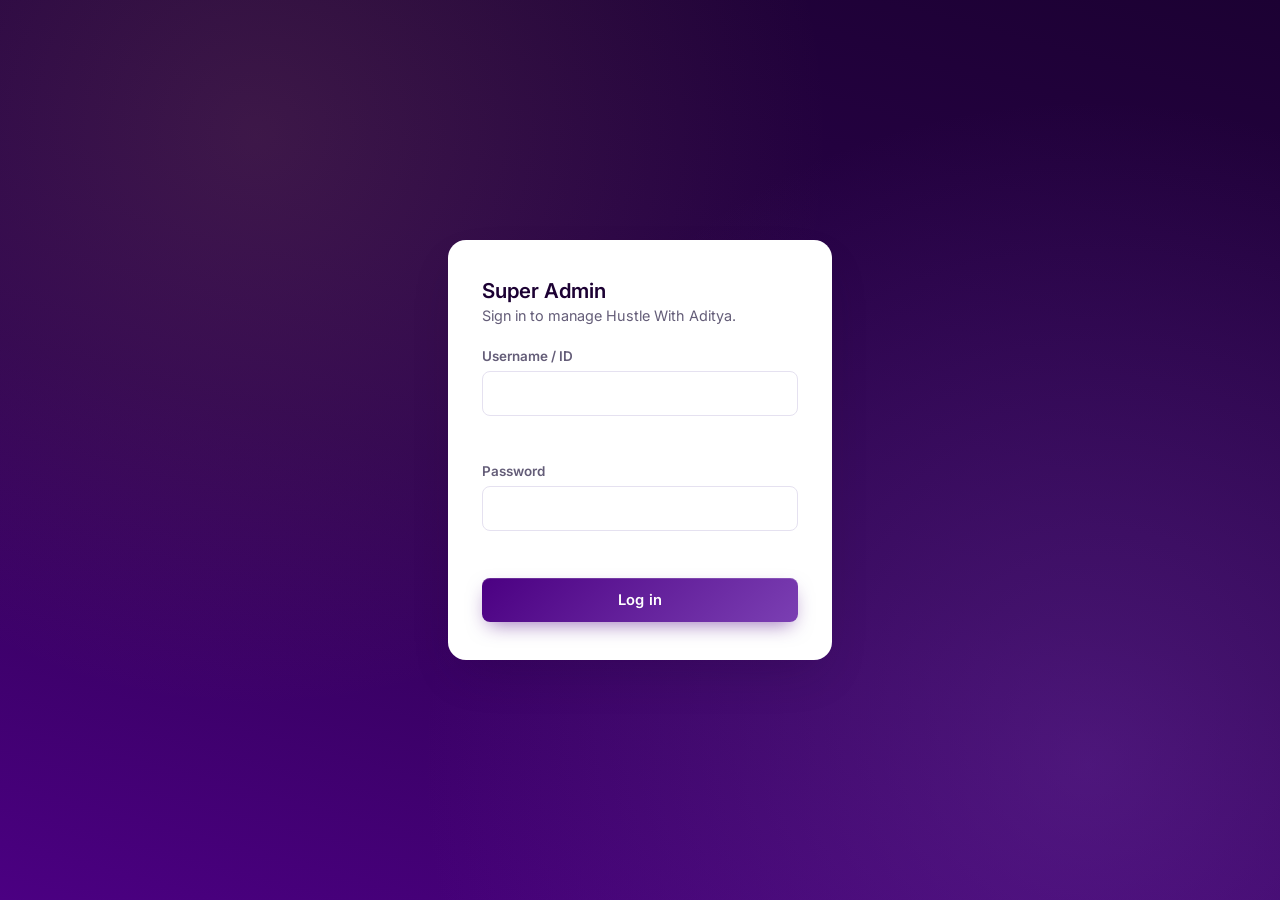
<file: index.html>
<!DOCTYPE html>
<html lang="en">
<head>
<meta charset="UTF-8">
<meta name="viewport" content="width=device-width,initial-scale=1">
<meta http-equiv="refresh" content="0; url=login.html">
<title>Super Admin | Hustle With Aditya</title>
</head>
<body>
<p>Redirecting to <a href="login.html">login</a>…</p>
<script>location.replace('login.html');</script>
</body>
</html>
</file>
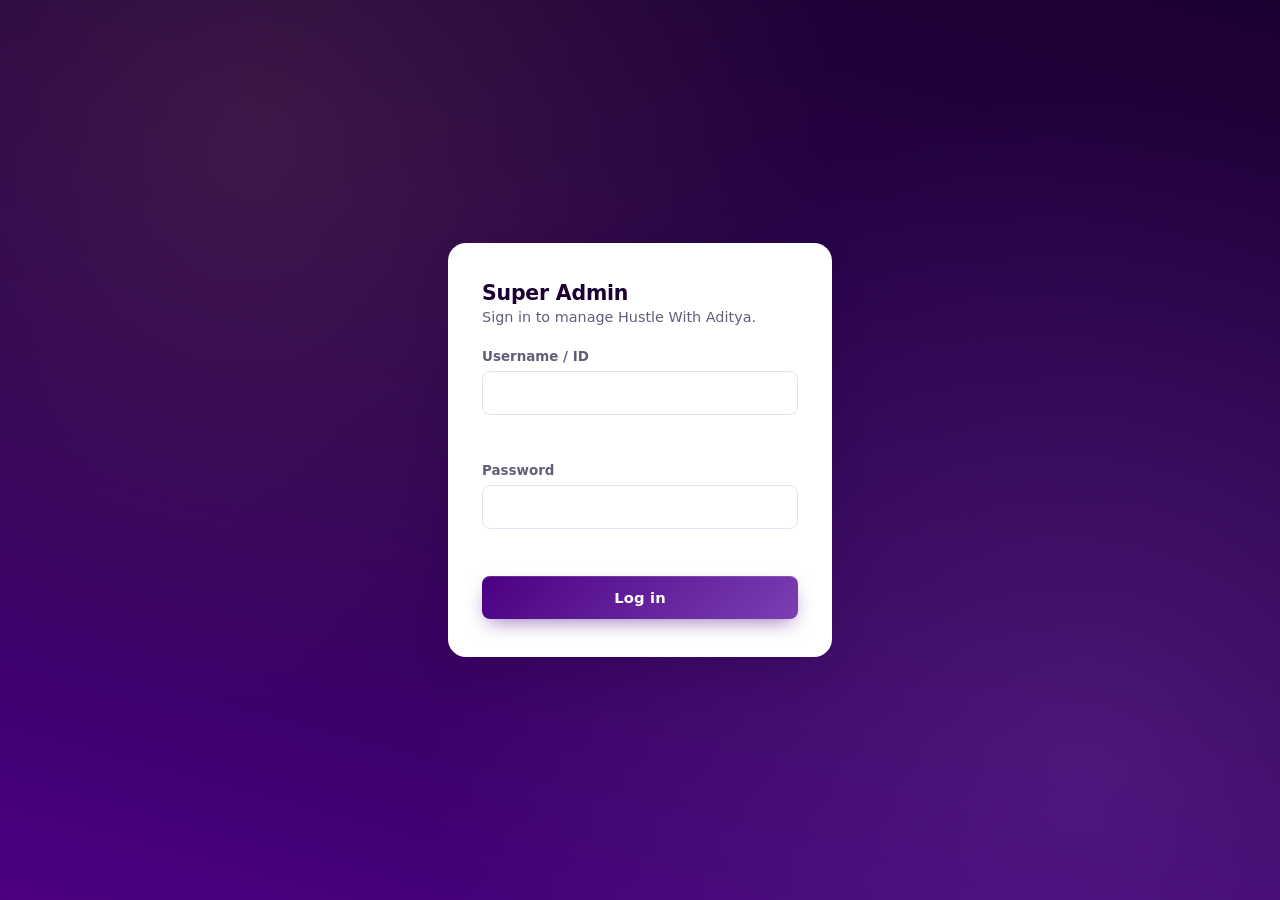
<file: analytics.html>
<!DOCTYPE html>
<html lang="en">
<head>
<meta charset="UTF-8"><meta name="viewport" content="width=device-width,initial-scale=1">
<title>Business Analytics | Hustle With Aditya Admin</title>
<link rel="preconnect" href="https://fonts.googleapis.com"><link rel="preconnect" href="https://fonts.gstatic.com" crossorigin>
<link href="https://fonts.googleapis.com/css2?family=Inter:wght@400;500;600;700;800&display=swap" rel="stylesheet">
<link rel="stylesheet" href="css/variables.css"><link rel="stylesheet" href="css/base.css">
<link rel="stylesheet" href="css/analytics.css">
<link rel="stylesheet" href="css/responsive.css">
</head>
<body>
<div id="app"></div>
<script type="module" src="js/analytics.js"></script>
</body>
</html>
</file>
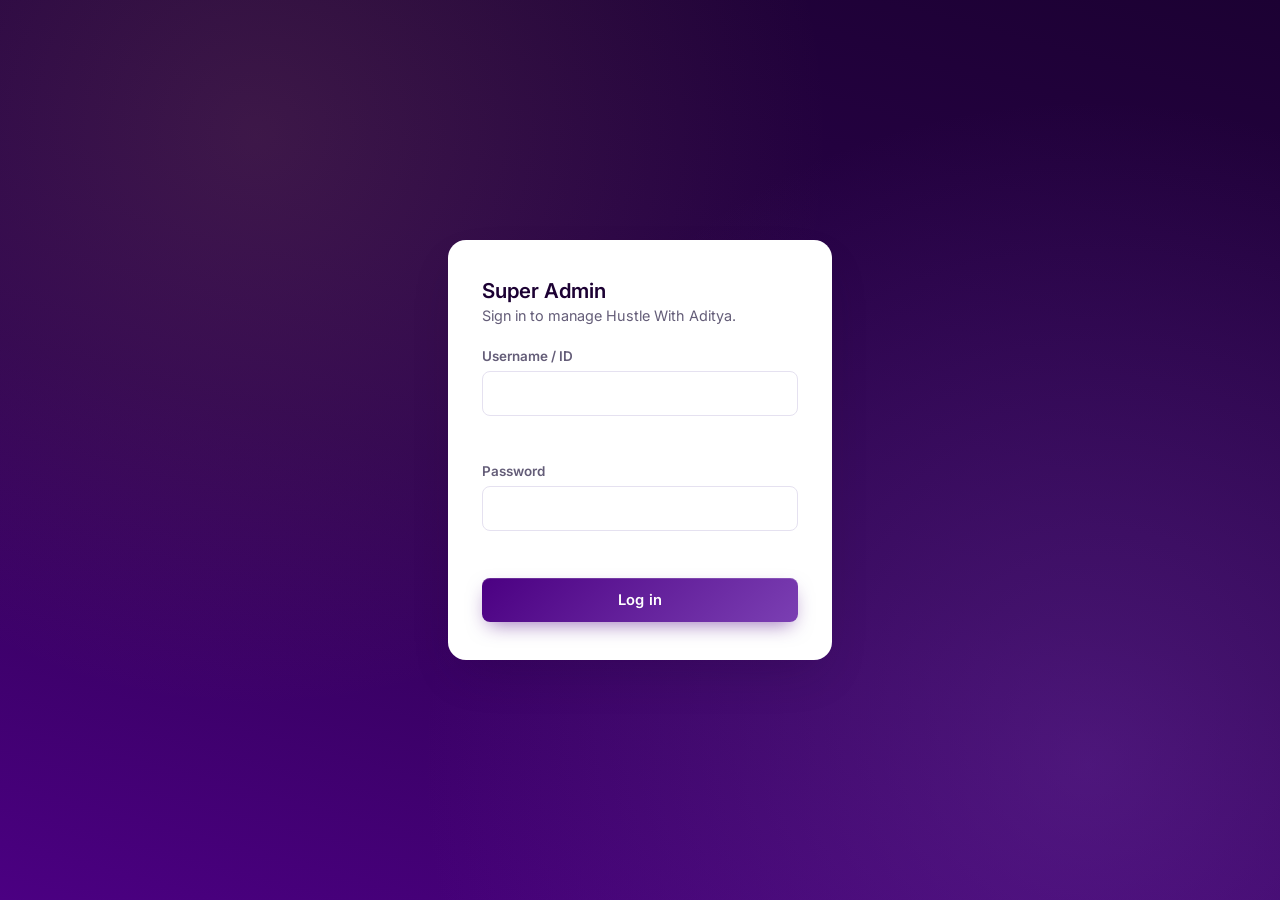
<file: dashboard.html>
<!DOCTYPE html>
<html lang="en">
<head>
<meta charset="UTF-8"><meta name="viewport" content="width=device-width,initial-scale=1">
<title>Dashboard | Hustle With Aditya Admin</title>
<link rel="preconnect" href="https://fonts.googleapis.com"><link rel="preconnect" href="https://fonts.gstatic.com" crossorigin>
<link href="https://fonts.googleapis.com/css2?family=Inter:wght@400;500;600;700;800&display=swap" rel="stylesheet">
<link rel="stylesheet" href="css/variables.css"><link rel="stylesheet" href="css/base.css">
<link rel="stylesheet" href="css/responsive.css">
</head>
<body>
<div id="app"></div>
<script type="module" src="js/dashboard.js"></script>
</body>
</html>
</file>
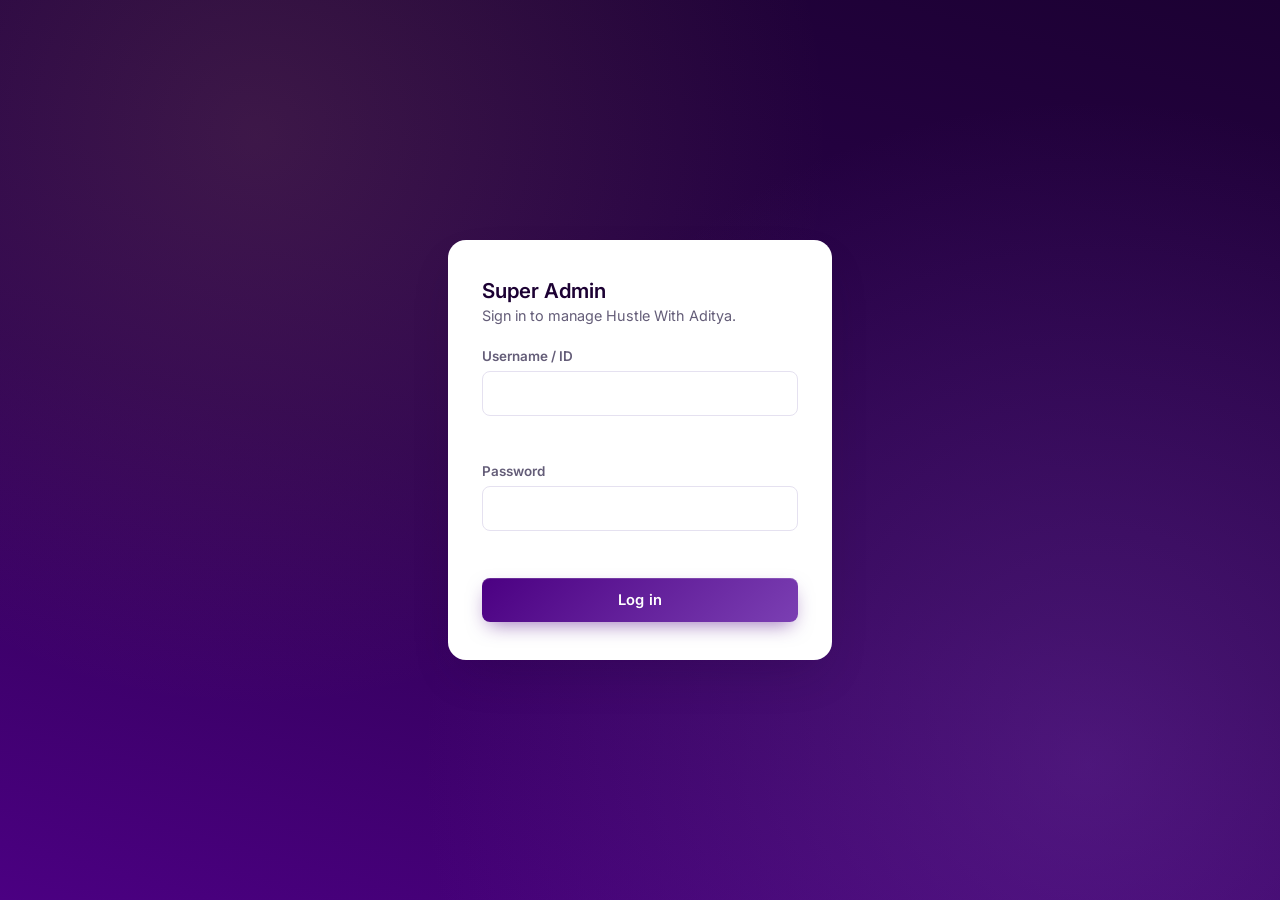
<file: export-center.html>
<!DOCTYPE html>
<html lang="en">
<head>
<meta charset="UTF-8"><meta name="viewport" content="width=device-width,initial-scale=1">
<title>Export Center | Hustle With Aditya Admin</title>
<link rel="preconnect" href="https://fonts.googleapis.com"><link rel="preconnect" href="https://fonts.gstatic.com" crossorigin>
<link href="https://fonts.googleapis.com/css2?family=Inter:wght@400;500;600;700;800&display=swap" rel="stylesheet">
<link rel="stylesheet" href="css/variables.css"><link rel="stylesheet" href="css/base.css">
<link rel="stylesheet" href="css/export-center.css">
<link rel="stylesheet" href="css/responsive.css">
</head>
<body>
<div id="app"></div>
<script type="module" src="js/export-center.js"></script>
</body>
</html>
</file>
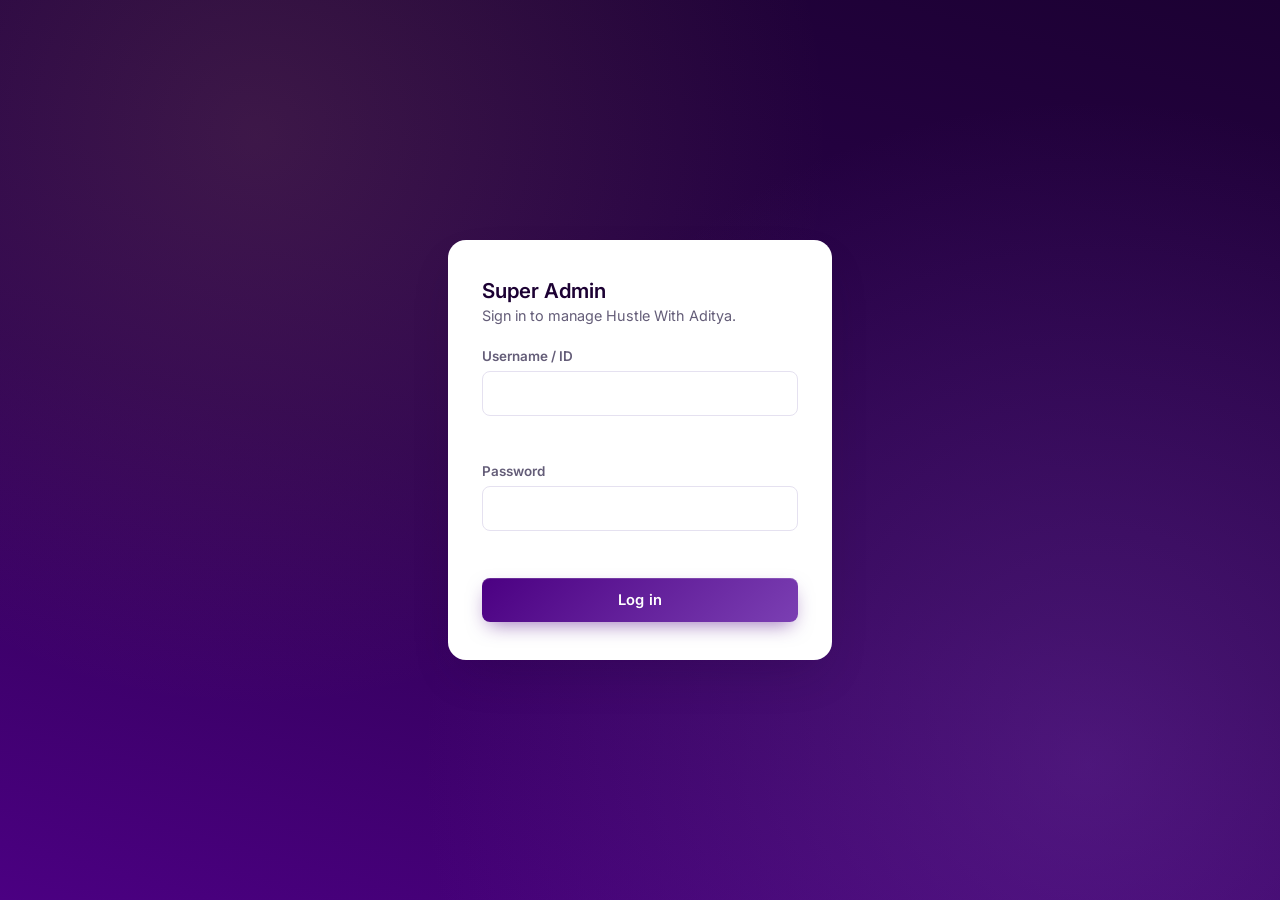
<file: lead-detail.html>
<!DOCTYPE html>
<html lang="en">
<head>
<meta charset="UTF-8"><meta name="viewport" content="width=device-width,initial-scale=1">
<title>Lead Detail | Hustle With Aditya Admin</title>
<link rel="preconnect" href="https://fonts.googleapis.com"><link rel="preconnect" href="https://fonts.gstatic.com" crossorigin>
<link href="https://fonts.googleapis.com/css2?family=Inter:wght@400;500;600;700;800&display=swap" rel="stylesheet">
<link rel="stylesheet" href="css/variables.css"><link rel="stylesheet" href="css/base.css">
<link rel="stylesheet" href="css/responsive.css">
</head>
<body>
<div id="app"></div>
<script type="module" src="js/lead-detail.js"></script>
</body>
</html>
</file>
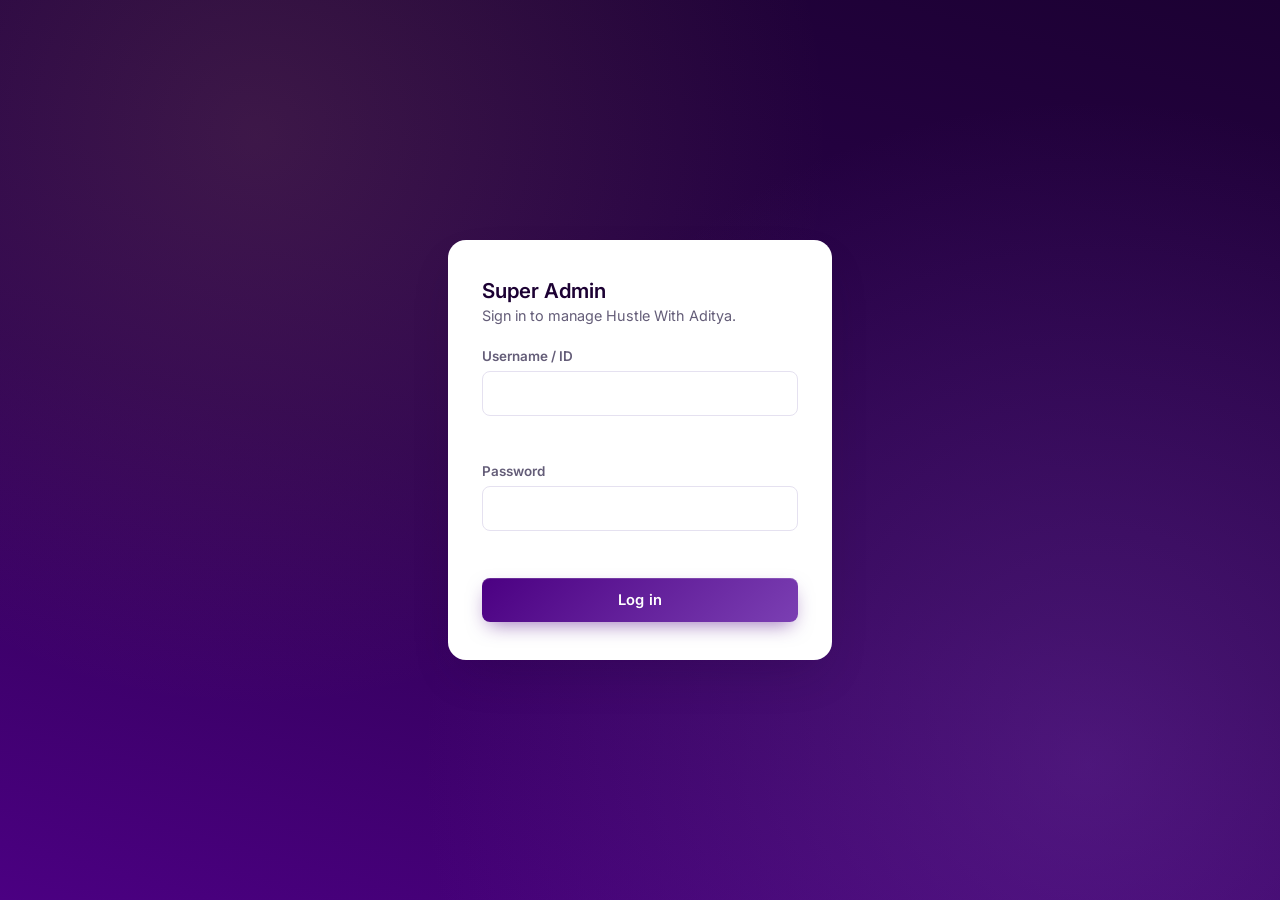
<file: leads.html>
<!DOCTYPE html>
<html lang="en">
<head>
<meta charset="UTF-8"><meta name="viewport" content="width=device-width,initial-scale=1">
<title>Leads | Hustle With Aditya Admin</title>
<link rel="preconnect" href="https://fonts.googleapis.com"><link rel="preconnect" href="https://fonts.gstatic.com" crossorigin>
<link href="https://fonts.googleapis.com/css2?family=Inter:wght@400;500;600;700;800&display=swap" rel="stylesheet">
<link rel="stylesheet" href="css/variables.css"><link rel="stylesheet" href="css/base.css">
<link rel="stylesheet" href="css/responsive.css">
</head>
<body>
<div id="app"></div>
<script type="module" src="js/leads.js"></script>
</body>
</html>
</file>
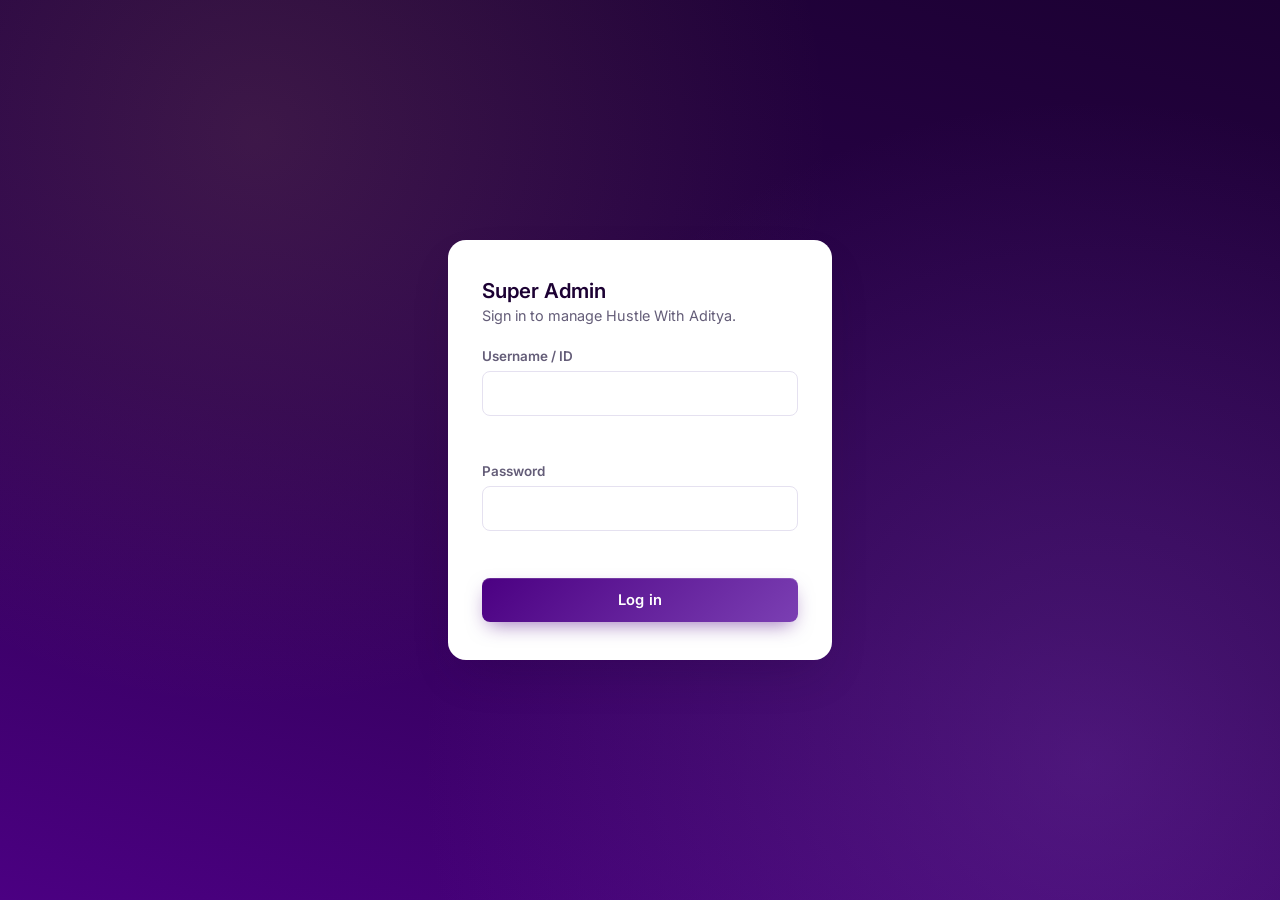
<file: login.html>
<!DOCTYPE html>
<html lang="en">
<head>
<meta charset="UTF-8"><meta name="viewport" content="width=device-width,initial-scale=1">
<title>Super Admin Login | Hustle With Aditya</title>
<link rel="preconnect" href="https://fonts.googleapis.com"><link rel="preconnect" href="https://fonts.gstatic.com" crossorigin>
<link href="https://fonts.googleapis.com/css2?family=Inter:wght@400;500;600;700;800&display=swap" rel="stylesheet">
<link rel="stylesheet" href="css/variables.css"><link rel="stylesheet" href="css/base.css">
<link rel="stylesheet" href="css/responsive.css">
</head>
<body>
<div class="login-page">
  <div class="login-card">
    <h1>Super Admin</h1>
    <p class="sub">Sign in to manage Hustle With Aditya.</p>
    <div id="banner"></div>
    <form id="loginForm" novalidate>
      <div class="field">
        <label for="username">Username / ID</label>
        <input id="username" name="username" type="text" autocomplete="username" autocapitalize="none" spellcheck="false" required>
        <p class="field__err" id="e-username"></p>
      </div>
      <div class="field">
        <label for="password">Password</label>
        <input id="password" name="password" type="password" autocomplete="current-password" required>
        <p class="field__err" id="e-password"></p>
      </div>
      <button class="btn btn--primary" type="submit" id="loginBtn" style="width:100%">Log in</button>
    </form>
  </div>
</div>
<script type="module" src="js/login.js"></script>
</body>
</html>
</file>
<file: css/variables.css>
:root{
  /* Brand — kept exact so existing chart colors (js/charts.js) stay in sync */
  --purple:#4B0082;
  --purple-dark:#2E0152;
  --purple-deep:#1C0133;
  --purple-light:#7b3fb3;
  --purple-tint:#8f5bc9;

  --accent:#C6A15B;        /* restrained gold accent, used sparingly */
  --accent-soft:#f6eeda;

  --lavender:#e7defa;
  --lavender-soft:#f3f0fb;

  --white:#ffffff;
  --surface:#f6f5fb;       /* app background */
  --surface-raised:#fbfaff;

  --border:#e5e1f0;
  --border-strong:#d6cfe8;

  --text:#1c1530;
  --text-soft:#645d78;
  --text-faint:#938ca8;

  --success:#157a4a;
  --success-bg:#e6f6ee;
  --warn:#a3620a;
  --warn-bg:#fdf1de;
  --danger:#b3261e;
  --danger-bg:#fdecea;
  --info:#2f5fb0;
  --info-bg:#eaf1fc;

  --radius-lg:18px;
  --radius:12px;
  --radius-sm:8px;
  --radius-pill:999px;

  --shadow-sm:0 1px 2px rgba(28,1,51,.06);
  --shadow:0 8px 24px -10px rgba(46,1,82,.18);
  --shadow-lg:0 20px 48px -16px rgba(28,1,51,.28);

  --gradient:linear-gradient(135deg,var(--purple) 0%,var(--purple-light) 100%);
  --gradient-sidebar:linear-gradient(195deg,var(--purple-deep) 0%,var(--purple-dark) 55%,var(--purple) 100%);

  --font:'Inter',system-ui,-apple-system,Segoe UI,sans-serif;

  --ease:cubic-bezier(.4,0,.2,1);
}
</file>
<file: css/base.css>
*,*::before,*::after{box-sizing:border-box}
html,body{height:100%}
body{margin:0;font-family:var(--font);color:var(--text);background:var(--surface);-webkit-font-smoothing:antialiased;font-size:14.5px}
h1,h2,h3{margin:0 0 .4em;font-weight:600;letter-spacing:-.01em}
p{margin:0 0 .6em}
a{color:var(--purple)}
button,input,select,textarea{font:inherit}
.container{max-width:1180px;margin:0 auto;padding:0 20px}

/* ---- App shell ---- */
.app-shell{display:grid;grid-template-columns:252px 1fr;min-height:100vh}

.sidebar{background:var(--gradient-sidebar);color:var(--white);padding:28px 20px;display:flex;flex-direction:column;gap:6px;position:relative}
.sidebar__brand{font-weight:700;font-size:1.04rem;letter-spacing:.02em;margin:4px 4px 32px;color:var(--white);display:flex;align-items:center;gap:9px}
.sidebar__brand::before{content:"";width:9px;height:9px;border-radius:50%;background:var(--accent);box-shadow:0 0 0 3px rgba(198,161,91,.25);flex-shrink:0}
.sidebar__nav{display:flex;flex-direction:column;gap:4px;flex:1}
.sidebar__link{display:flex;align-items:center;gap:12px;padding:12px 15px;border-radius:var(--radius-sm);color:rgba(255,255,255,.72);text-decoration:none;font-size:.9rem;font-weight:500;transition:background .15s var(--ease),color .15s var(--ease);position:relative}
.sidebar__link span[aria-hidden]{font-size:.98rem;opacity:.9;width:18px;text-align:center}
.sidebar__link:hover{background:rgba(255,255,255,.08);color:var(--white)}
.sidebar__link.is-active{background:rgba(255,255,255,.12);color:var(--white);font-weight:600}
.sidebar__link.is-active::before{content:"";position:absolute;left:-18px;top:8px;bottom:8px;width:3px;border-radius:0 3px 3px 0;background:var(--accent)}
.sidebar__footer{font-size:.76rem;color:rgba(255,255,255,.55);padding:14px 15px 4px;border-top:1px solid rgba(255,255,255,.14);margin-top:10px;word-break:break-word}

.main{padding:36px 48px 60px;max-width:1280px;width:100%}
.topbar{display:flex;justify-content:space-between;align-items:center;margin-bottom:32px;gap:16px}
.topbar h1{font-size:1.5rem;color:var(--purple-deep)}
.btn-logout{background:var(--white);border:1px solid var(--border);color:var(--text-soft);padding:11px 20px;border-radius:var(--radius-sm);cursor:pointer;font-weight:600;font-size:.86rem;transition:border-color .15s,color .15s,box-shadow .15s,transform .12s}
.btn-logout:hover{border-color:var(--purple-light);color:var(--purple);box-shadow:var(--shadow-sm);transform:translateY(-1px)}

/* ---- Cards ---- */
.card{background:var(--white);border:1px solid var(--border);border-radius:var(--radius-lg);padding:28px 30px;box-shadow:var(--shadow-sm)}
.card + .card{margin-top:24px}
.card__title{font-size:1.08rem;margin-bottom:20px;color:var(--purple-deep);font-weight:700}

/* ---- Buttons ---- */
.btn{display:inline-flex;align-items:center;justify-content:center;gap:9px;border:none;border-radius:var(--radius-sm);padding:13px 26px;font-weight:600;cursor:pointer;font-size:.92rem;letter-spacing:.01em;transition:transform .12s var(--ease),box-shadow .15s var(--ease),opacity .15s,filter .15s}
.btn--primary{background:var(--gradient);color:var(--white);box-shadow:0 8px 20px -6px rgba(75,0,130,.55),inset 0 1px 0 rgba(255,255,255,.15)}
.btn--primary:hover{transform:translateY(-1.5px);box-shadow:0 12px 26px -8px rgba(75,0,130,.6),inset 0 1px 0 rgba(255,255,255,.2);filter:brightness(1.04)}
.btn--primary:active{transform:translateY(0);filter:brightness(.98)}
.btn--primary:disabled{background:var(--lavender);color:var(--text-faint);cursor:not-allowed;transform:none;box-shadow:none;filter:none}
.btn--ghost{background:var(--lavender-soft);color:var(--purple);border:1px solid var(--border)}
.btn--ghost:hover{background:var(--lavender);border-color:var(--border-strong);box-shadow:var(--shadow-sm);transform:translateY(-1px)}
.btn:focus-visible{outline:2px solid var(--purple-light);outline-offset:2px}

/* ---- Forms ---- */
.field{margin-bottom:18px;display:flex;flex-direction:column;gap:7px}
.field label{font-size:.84rem;font-weight:600;color:var(--text-soft)}
.field input,.field select,.field textarea{border:1.5px solid var(--border);border-radius:var(--radius-sm);padding:12px 14px;background:var(--white);color:var(--text);font-size:.95rem;transition:border-color .15s,box-shadow .15s}
.field input:focus,.field select:focus,.field textarea:focus{outline:none;border-color:var(--purple-light);box-shadow:0 0 0 3px rgba(123,63,179,.15)}
.field__err{color:var(--danger);font-size:.82rem;min-height:1.1em}

/* ---- Filter bar (search + selects above a table) ---- */
.filter-bar{display:flex;gap:12px;flex-wrap:wrap;margin-bottom:20px}
.filter-bar__search{flex:1;min-width:220px;border:1.5px solid var(--border);border-radius:var(--radius-sm);padding:11px 14px;background:var(--white);color:var(--text);font-size:.92rem;transition:border-color .15s,box-shadow .15s}
.filter-bar__search:focus{outline:none;border-color:var(--purple-light);box-shadow:0 0 0 3px rgba(123,63,179,.15)}
.filter-bar select{border:1.5px solid var(--border);border-radius:var(--radius-sm);padding:11px 14px;background:var(--white);color:var(--text);font-size:.9rem;cursor:pointer;transition:border-color .15s,box-shadow .15s}
.filter-bar select:focus{outline:none;border-color:var(--purple-light);box-shadow:0 0 0 3px rgba(123,63,179,.15)}
.table-action-btn{padding:7px 16px;font-size:.84rem;border-radius:var(--radius-sm)}

/* ---- Dashboard stat grid ---- */
.stat-grid{display:grid;grid-template-columns:repeat(auto-fit,minmax(200px,1fr));gap:18px}
.stat-card{background:var(--white);border:1px solid var(--border);border-radius:var(--radius);padding:22px 24px;box-shadow:var(--shadow-sm);position:relative;overflow:hidden;transition:box-shadow .15s var(--ease),transform .15s var(--ease),border-color .15s}
.stat-card::before{content:"";position:absolute;top:0;left:0;right:0;height:3px;background:var(--stat-accent,var(--gradient))}
.stat-card:hover{box-shadow:var(--shadow);transform:translateY(-2px);border-color:var(--border-strong)}
.stat-card__label{font-size:.8rem;color:var(--text-soft);font-weight:600;display:flex;align-items:center;gap:8px}
.stat-card__value{font-size:1.95rem;font-weight:700;color:var(--purple-deep);margin-top:10px;letter-spacing:-.02em;line-height:1.1}
.dashboard-section-gap{margin-bottom:20px}
.dashboard-section-gap:last-child{margin-bottom:0}
.stat-note{color:var(--text-soft);font-size:.85rem;margin:0 0 18px;line-height:1.5}
.dashboard-link{display:inline-flex;align-items:center;gap:6px;font-weight:600;text-decoration:none;color:var(--purple);margin-top:4px}
.dashboard-link:hover{text-decoration:underline}

/* ---- Status banners ---- */
.banner{border-radius:var(--radius-sm);padding:12px 14px;font-size:.88rem;margin-bottom:16px;border:1px solid transparent}
.banner--info{background:var(--info-bg);color:var(--info);border-color:rgba(47,95,176,.15)}
.banner--success{background:var(--success-bg);color:var(--success);border-color:rgba(21,122,74,.15)}
.banner--error{background:var(--danger-bg);color:var(--danger);border-color:rgba(179,38,30,.15)}
.banner--warn{background:var(--warn-bg);color:var(--warn);border-color:rgba(163,98,10,.15)}

/* ---- Tables ---- */
table{width:100%;border-collapse:collapse;font-size:.89rem}
th,td{text-align:left;padding:12px 14px;border-bottom:1px solid var(--border)}
th{color:var(--text-faint);font-weight:600;font-size:.74rem;text-transform:uppercase;letter-spacing:.05em;background:var(--surface-raised)}
th:first-child{border-top-left-radius:var(--radius-sm)}
th:last-child{border-top-right-radius:var(--radius-sm)}
tbody tr{transition:background .12s}
tbody tr:hover td{background:var(--lavender-soft)}
tbody tr:last-child td{border-bottom:none}

.status-pill{display:inline-flex;align-items:center;gap:5px;padding:4px 11px;border-radius:var(--radius-pill);font-size:.76rem;font-weight:600}
.status-pill::before{content:"";width:5px;height:5px;border-radius:50%;background:currentColor;opacity:.8}
.status-pill--new{background:var(--lavender-soft);color:var(--purple)}
.status-pill--contacted{background:#fff6da;color:#92720a}
.status-pill--booked{background:#dff3ff;color:#0b5f8a}
.status-pill--completed{background:var(--success-bg);color:var(--success)}
.status-pill--cancelled,.status-pill--spam{background:var(--danger-bg);color:var(--danger)}
.status-pill--payment-unpaid{background:var(--lavender-soft);color:var(--text-soft)}
.status-pill--payment-pending{background:var(--warn-bg);color:var(--warn)}
.status-pill--payment-paid{background:var(--success-bg);color:var(--success)}
.status-pill--payment-failed{background:var(--danger-bg);color:var(--danger)}

/* ---- Empty / loading states ---- */
.empty-state{text-align:center;padding:48px 20px;color:var(--text-soft)}

/* ---- Pagination ---- */
.pagination{display:flex;gap:8px;align-items:center;justify-content:flex-end;margin-top:18px;font-size:.86rem;color:var(--text-soft)}
.pagination button{border:1px solid var(--border);background:var(--white);border-radius:var(--radius-sm);padding:6px 13px;cursor:pointer;font-weight:500;transition:border-color .15s,color .15s}
.pagination button:hover:not(:disabled){border-color:var(--purple-light);color:var(--purple)}
.pagination button:disabled{opacity:.4;cursor:not-allowed}

/* ---- Responsive rules live in responsive.css (loaded last on every page) ---- */

/* ---- Login page ---- */
.login-page{min-height:100vh;display:flex;align-items:center;justify-content:center;background:var(--gradient-sidebar);padding:20px;position:relative;overflow:hidden}
.login-page::before{content:"";position:absolute;inset:0;background:radial-gradient(circle at 20% 15%,rgba(198,161,91,.14),transparent 45%),radial-gradient(circle at 85% 85%,rgba(123,63,179,.35),transparent 50%)}
.login-card{background:var(--white);border-radius:var(--radius-lg);padding:38px 34px;width:100%;max-width:384px;box-shadow:var(--shadow-lg);position:relative}
.login-card h1{font-size:1.28rem;color:var(--purple-deep);margin-bottom:4px}
.login-card p.sub{color:var(--text-soft);font-size:.9rem;margin-bottom:24px}

/* ---- Testimonial management ---- */
.status-pill--published{background:var(--success-bg);color:var(--success)}
.status-pill--draft{background:var(--lavender-soft);color:var(--text-soft)}
.toolbar{display:flex;justify-content:space-between;align-items:center;gap:12px;flex-wrap:wrap;margin-bottom:18px}
.btn--sm{padding:6.5px 13px;font-size:.81rem;border-radius:var(--radius-sm)}
.btn--danger{background:var(--danger-bg);color:var(--danger);border:1px solid rgba(179,38,30,.18)}
.btn--danger:hover{background:#fbdcd9;border-color:rgba(179,38,30,.3)}
.btn--ghost:disabled,.btn--danger:disabled{opacity:.5;cursor:not-allowed}
.table-wrap{overflow-x:auto;border:1px solid var(--border);border-radius:var(--radius-sm)}
.table-wrap table{border:none}
.thumb{width:96px;height:54px;object-fit:cover;border-radius:7px;background:var(--lavender);display:block}
.thumb--empty{display:grid;place-items:center;color:var(--purple-light);font-size:.7rem;text-align:center}
.row-actions{display:flex;gap:6px;flex-wrap:wrap}
.cell-title{font-weight:600;color:var(--text)}
.cell-sub{color:var(--text-soft);font-size:.81rem}

dialog.modal{border:none;border-radius:var(--radius-lg);padding:0;width:min(560px,94vw);box-shadow:var(--shadow-lg);color:var(--text)}
dialog.modal::backdrop{background:rgba(20,1,33,.6);backdrop-filter:blur(2px)}
.modal__body{padding:26px}
.modal__head{display:flex;justify-content:space-between;align-items:center;margin-bottom:16px}
.modal__head h2{margin:0;font-size:1.08rem;color:var(--purple-deep)}
.modal__close{background:none;border:none;font-size:1.4rem;line-height:1;cursor:pointer;color:var(--text-soft);padding:2px 4px;border-radius:6px;transition:background .15s}
.modal__close:hover{background:var(--lavender-soft)}
.modal__foot{display:flex;gap:10px;justify-content:flex-end;margin-top:10px;flex-wrap:wrap}
.field__hint{color:var(--text-soft);font-size:.78rem}
.field--inline{flex-direction:row;align-items:center;gap:10px}
.field--inline input{width:19px;height:19px;accent-color:var(--purple);cursor:pointer}
.field--inline label{font-weight:500;color:var(--text);cursor:pointer}
.preview-frame{position:relative;aspect-ratio:16/9;background:var(--purple-deep);border-radius:var(--radius-sm);overflow:hidden;margin-bottom:14px;display:grid;place-items:center}
.preview-frame iframe{position:absolute;inset:0;width:100%;height:100%;border:0}
.preview-frame img{position:absolute;inset:0;width:100%;height:100%;object-fit:cover;opacity:.7}
.preview-frame .btn{position:relative}
.kv{display:grid;grid-template-columns:140px 1fr;gap:8px 12px;font-size:.87rem;margin:0}
.kv dt{color:var(--text-soft)}.kv dd{margin:0;word-break:break-word;font-weight:500}
@media (max-width:560px){.kv{grid-template-columns:1fr}}

/* Upload mode: tabs, dropzone and progress bar for direct-to-Bunny uploads. */
.src-tabs{display:flex;gap:8px;margin-bottom:14px;background:var(--lavender-soft);padding:4px;border-radius:var(--radius-sm)}
.src-tabs button{flex:1;padding:8px 10px;border-radius:7px;border:none;background:none;color:var(--text-soft);font-size:.84rem;font-weight:600;cursor:pointer;transition:background .15s,color .15s}
.src-tabs button.is-active{background:var(--white);color:var(--purple-deep);box-shadow:var(--shadow-sm)}
.dropzone{border:1.5px dashed var(--border-strong);border-radius:var(--radius);padding:34px 20px;text-align:center;cursor:pointer;transition:border-color .15s,background .15s;background:var(--surface-raised);display:flex;flex-direction:column;align-items:center;justify-content:center;gap:5px}
.dropzone::before{content:"⬆";font-size:1.3rem;color:var(--purple-light);margin-bottom:4px}
.dropzone:hover,.dropzone.is-drag{border-color:var(--purple-light);background:var(--lavender-soft)}
.dropzone input[type=file]{display:none}
.dropzone > span:first-child{font-weight:600;color:var(--purple-deep);font-size:.95rem}
.dropzone__hint{font-size:.8rem;color:var(--text-soft);margin-top:2px}
.upload-file{display:flex;align-items:center;justify-content:space-between;gap:10px;font-size:.87rem;margin-bottom:8px}
.upload-bar{height:7px;border-radius:6px;background:var(--lavender-soft);overflow:hidden}
.upload-bar__fill{height:100%;width:0%;background:var(--gradient);transition:width .2s}
.upload-status{font-size:.81rem;color:var(--text-soft);margin-top:6px}
</file>
<file: css/analytics.css>
/* Styles specific to the Business Analytics dashboard. Reuses the design
   tokens from variables.css. */

.analytics-header{display:flex;justify-content:space-between;align-items:flex-start;flex-wrap:wrap;gap:14px;margin-bottom:22px}
.analytics-header__sub{color:var(--text-soft);font-size:.9rem;margin:2px 0 0}
.analytics-header__meta{color:var(--text-soft);font-size:.8rem;display:flex;align-items:center;gap:10px;flex-wrap:wrap}

.filter-bar{display:flex;gap:10px;flex-wrap:wrap;align-items:center;margin-bottom:22px}
.filter-bar select,.filter-bar input[type=date]{border:1.5px solid var(--border);border-radius:var(--radius-sm);padding:9px 12px;background:var(--white);color:var(--text)}
.filter-bar select:focus,.filter-bar input[type=date]:focus{outline:none;border-color:var(--purple-light);box-shadow:0 0 0 3px rgba(123,63,179,.15)}
.filter-bar .custom-range{display:none;gap:8px;align-items:center}
.filter-bar .custom-range.is-visible{display:flex}

.kpi-grid{display:grid;grid-template-columns:repeat(auto-fit,minmax(210px,1fr));gap:16px;margin-bottom:22px}
.kpi-card{background:var(--white);border:1px solid var(--border);border-radius:var(--radius-lg);padding:20px 22px;box-shadow:var(--shadow-sm);position:relative;overflow:hidden}
.kpi-card::before{content:"";position:absolute;top:0;left:0;right:0;height:3px;background:var(--gradient)}
.kpi-card__title{font-size:.76rem;color:var(--text-soft);font-weight:600;letter-spacing:.02em;display:flex;align-items:center;gap:6px}
.kpi-card__value{font-size:1.85rem;font-weight:700;color:var(--purple-deep);margin-top:8px;line-height:1.1;letter-spacing:-.02em}
.kpi-card__change{font-size:.8rem;margin-top:8px;display:inline-flex;align-items:center;gap:4px;font-weight:600}
.kpi-card__change--up{color:var(--success)}
.kpi-card__change--down{color:var(--danger)}
.kpi-card__change--flat{color:var(--text-soft)}
.kpi-card__hint{font-size:.72rem;color:var(--text-faint);margin-top:4px}

.chart-grid{display:grid;grid-template-columns:2fr 1fr;gap:18px}
@media (max-width:900px){.chart-grid{grid-template-columns:1fr}}

.chart-toolbar{display:flex;justify-content:space-between;align-items:center;gap:10px;flex-wrap:wrap;margin-bottom:12px}
.chart-toolbar .interval-toggle{display:flex;gap:4px;background:var(--lavender-soft);border-radius:var(--radius-pill);padding:3px}
.interval-toggle button{border:none;background:none;padding:6px 14px;border-radius:var(--radius-pill);font-size:.8rem;cursor:pointer;color:var(--text-soft);font-weight:500;transition:background .15s,color .15s}
.interval-toggle button.is-active{background:var(--white);color:var(--purple-deep);font-weight:600;box-shadow:var(--shadow-sm)}

.activity-grid{display:grid;grid-template-columns:1fr 1fr;gap:18px}
@media (max-width:900px){.activity-grid{grid-template-columns:1fr}}
.activity-item{display:flex;justify-content:space-between;align-items:center;padding:11px 0;border-bottom:1px solid var(--border);font-size:.87rem}
.activity-item:last-child{border-bottom:none}
.activity-item__sub{color:var(--text-soft);font-size:.78rem}

.btn--export{display:inline-flex;align-items:center;gap:6px}
.skeleton{background:linear-gradient(90deg,var(--lavender-soft) 25%,var(--lavender) 37%,var(--lavender-soft) 63%);background-size:400% 100%;animation:skeleton-loading 1.4s ease infinite;border-radius:var(--radius-sm)}
@keyframes skeleton-loading{0%{background-position:100% 50%}100%{background-position:0 50%}}
.skeleton--kpi{height:88px}
.skeleton--chart{height:220px}

.section-label{font-size:.72rem;color:var(--text-faint);font-weight:600;letter-spacing:.02em;margin-bottom:8px;display:block}
</file>
<file: css/responsive.css>
/* Responsive layout for the whole Super Admin.
   Loaded LAST on every page so it wins over page-specific CSS.
   Breakpoints: <=1100px tablet, <=820px phone (sidebar becomes a drawer), <=560px small phone. */

/* ---------- Desktop: side nav stays in view while the page scrolls ---------- */
.sidebar{position:sticky;top:0;height:100vh;height:100dvh;overflow-y:auto;overscroll-behavior:contain;align-self:start}
.main{min-width:0}
.topbar__left{display:flex;align-items:center;gap:12px;min-width:0}
.topbar h1{margin:0}

/* Mobile-only controls are hidden on desktop. */
.nav-toggle,.sidebar__close,.nav-backdrop{display:none}

/* Wide tables scroll sideways inside their box instead of squashing or breaking the page. */
.table-wrap{-webkit-overflow-scrolling:touch}
.table-wrap table,div[style*="overflow-x:auto"]>table{min-width:640px}

dialog.modal{max-height:calc(100dvh - 24px);overflow:auto}

/* ---------- Tablet ---------- */
@media (max-width:1100px){
  .app-shell{grid-template-columns:224px 1fr}
  .main{padding:30px 28px 52px}
  .card{padding:24px}
}
@media (max-width:900px){
  .preview-card{position:static}
}

/* ---------- Phone: slide-in side drawer ---------- */
@media (max-width:820px){
  .app-shell{grid-template-columns:1fr}

  .sidebar{
    position:fixed;top:0;bottom:0;left:0;height:auto;align-self:auto;
    width:min(288px,84vw);z-index:60;padding:22px 18px 18px;
    transform:translateX(-102%);visibility:hidden;
    transition:transform .26s var(--ease),visibility 0s linear .26s;
  }
  body.nav-open .sidebar{
    transform:none;visibility:visible;box-shadow:var(--shadow-lg);
    transition:transform .26s var(--ease),visibility 0s;
  }
  .sidebar__brand{margin:4px 4px 26px}
  .sidebar__nav{flex-direction:column}
  .sidebar__link{padding:14px 15px;font-size:.95rem}
  .sidebar__link.is-active::before{left:-18px;right:auto;top:8px;bottom:8px;width:3px;height:auto;border-radius:0 3px 3px 0}
  .sidebar__footer{display:block}
  .sidebar__close{
    display:grid;place-items:center;position:absolute;top:14px;right:12px;width:38px;height:38px;
    border:0;border-radius:10px;background:rgba(255,255,255,.1);color:var(--white);font-size:1.4rem;line-height:1;cursor:pointer;
  }
  .nav-backdrop{
    display:block;position:fixed;inset:0;z-index:50;background:rgba(20,1,33,.55);
    opacity:0;pointer-events:none;transition:opacity .22s var(--ease);-webkit-tap-highlight-color:transparent;
  }
  body.nav-open .nav-backdrop{opacity:1;pointer-events:auto}
  body.nav-open{overflow:hidden}

  /* Sticky top bar with the menu button */
  .main{padding:0 16px 36px}
  .topbar{
    position:sticky;top:0;z-index:30;margin:0 -16px 18px;padding:12px 16px;
    background:rgba(246,245,251,.92);-webkit-backdrop-filter:blur(8px);backdrop-filter:blur(8px);
    border-bottom:1px solid var(--border);
  }
  .topbar__left{flex:1;gap:10px}
  .topbar h1{font-size:1.15rem;white-space:nowrap;overflow:hidden;text-overflow:ellipsis}
  .nav-toggle{
    display:inline-grid;place-items:center;width:42px;height:42px;flex-shrink:0;
    border:1px solid var(--border);border-radius:10px;background:var(--white);color:var(--purple-deep);cursor:pointer;
  }
  .btn-logout{padding:9px 14px;font-size:.82rem;flex-shrink:0}

  /* Cards, stats, forms */
  .card{padding:18px 16px;border-radius:14px}
  .card + .card{margin-top:16px}
  .card__title{margin-bottom:14px}
  .stat-grid,.kpi-grid{grid-template-columns:repeat(2,minmax(0,1fr));gap:12px}
  .stat-grid>:last-child:nth-child(odd),.kpi-grid>:last-child:nth-child(odd){grid-column:1/-1}
  .stat-card,.kpi-card{padding:16px}
  .stat-card__value{font-size:1.5rem}
  .kpi-card__value{font-size:1.45rem}

  .filter-bar{gap:10px}
  .filter-bar__search{flex:1 1 100%;min-width:0}
  .filter-bar select,.filter-bar input[type=date]{flex:1 1 calc(50% - 5px);min-width:0}
  .filter-bar .custom-range.is-visible{flex:1 1 100%;flex-wrap:wrap}
  .toolbar .btn{flex:1 1 auto}
  .pagination{justify-content:center;flex-wrap:wrap}

  th,td{padding:10px 12px}

  /* iOS Safari zooms the page when a focused field is smaller than 16px. */
  input:not([type=checkbox]):not([type=radio]):not([type=file]):not([type=range]),select,textarea{font-size:16px!important}
}

/* ---------- Small phone ---------- */
@media (max-width:560px){
  .export-form__two-col{grid-template-columns:1fr}
  .export-tab{flex:1 1 auto;justify-content:center;padding:11px 12px}
  .export-actions .btn{flex:1 1 100%}
  .modal__body{padding:18px}
  .modal__foot .btn{flex:1 1 auto}
  .login-card{padding:28px 20px}
}

@media (prefers-reduced-motion:reduce){
  .sidebar,.nav-backdrop{transition:none!important}
}
</file>
<file: css/export-center.css>
/* Export Center — reuses variables.css tokens; follows the same card/filter-bar/
   btn/banner patterns as analytics.css and base.css rather than introducing a
   parallel visual language. */

.export-header{margin-bottom:22px}
.export-header__sub{color:var(--text-soft);font-size:.92rem;margin-top:4px}

.export-tabs{display:flex;gap:8px;margin-bottom:22px;flex-wrap:wrap}
.export-tab{display:inline-flex;align-items:center;gap:8px;padding:12px 20px;border-radius:var(--radius-sm);
  border:1.5px solid var(--border);background:var(--white);color:var(--text-soft);font-weight:600;
  font-size:.9rem;cursor:pointer;transition:border-color .15s,color .15s,box-shadow .15s,background .15s}
.export-tab:hover{border-color:var(--purple-light);color:var(--purple)}
.export-tab.is-active{background:var(--gradient);color:var(--white);border-color:transparent;
  box-shadow:0 8px 20px -8px rgba(75,0,130,.5)}

.export-grid{display:grid;grid-template-columns:1.1fr .9fr;gap:24px;align-items:start}
@media (max-width:900px){.export-grid{grid-template-columns:1fr}}

.export-form__row{display:flex;flex-direction:column;gap:6px;margin-bottom:18px}
.export-form__row label{font-size:.82rem;font-weight:600;color:var(--text-soft)}
.export-form__row select,.export-form__row input[type="date"],.export-form__row input[type="search"]{
  border:1.5px solid var(--border);border-radius:var(--radius-sm);padding:11px 14px;background:var(--white);
  color:var(--text);font-size:.9rem;font-family:var(--font);transition:border-color .15s,box-shadow .15s}
.export-form__row select:focus,.export-form__row input:focus{outline:none;border-color:var(--purple-light);
  box-shadow:0 0 0 3px rgba(123,63,179,.15)}
.export-form__two-col{display:grid;grid-template-columns:1fr 1fr;gap:12px}
.export-form__hint{font-size:.78rem;color:var(--text-faint)}

.format-group{display:flex;gap:10px;flex-wrap:wrap}
.format-option{display:inline-flex;align-items:center;gap:8px;padding:10px 16px;border-radius:var(--radius-pill);
  border:1.5px solid var(--border);background:var(--white);color:var(--text-soft);font-weight:600;font-size:.85rem;
  cursor:pointer;transition:border-color .15s,color .15s,background .15s}
.format-option:hover{border-color:var(--purple-light)}
.format-option input{accent-color:var(--purple)}
.format-option.is-active{background:var(--lavender-soft);border-color:var(--purple-light);color:var(--purple)}

.checkbox-row{display:flex;align-items:center;gap:8px;font-size:.85rem;color:var(--text-soft)}
.checkbox-row input{accent-color:var(--purple);width:16px;height:16px}

.preview-card{position:sticky;top:0}
.preview-card__title{font-size:.78rem;font-weight:700;letter-spacing:.03em;color:var(--text-faint);
  text-transform:uppercase;margin-bottom:14px}
.preview-row{display:flex;justify-content:space-between;gap:12px;padding:9px 0;border-bottom:1px solid var(--border);
  font-size:.86rem}
.preview-row:last-of-type{border-bottom:none}
.preview-row__label{color:var(--text-soft)}
.preview-row__value{font-weight:600;color:var(--text);text-align:right}
.preview-count{font-size:1.8rem;font-weight:800;color:var(--purple-deep);margin:14px 0 4px}
.preview-count__label{font-size:.78rem;color:var(--text-soft)}

.export-actions{margin-top:20px;display:flex;gap:10px;flex-wrap:wrap}

.export-status{margin-top:14px}
</file>
